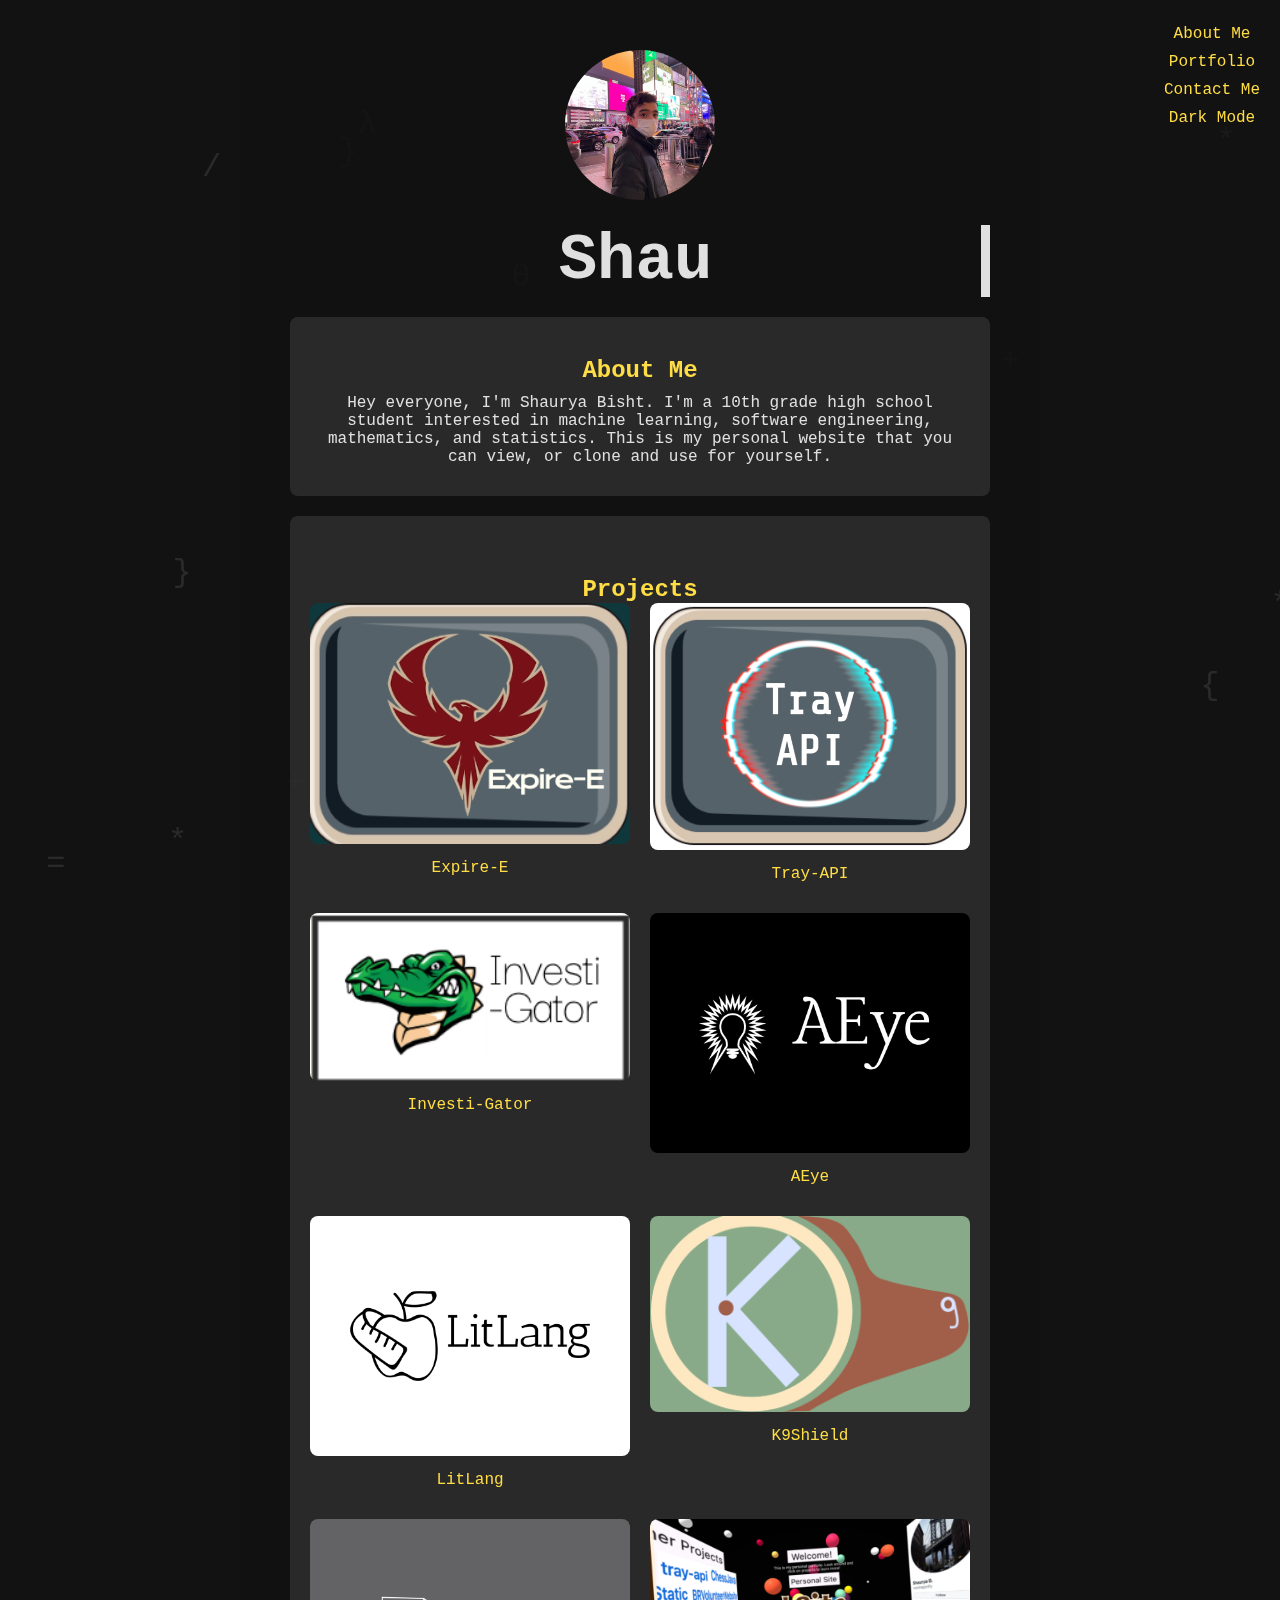
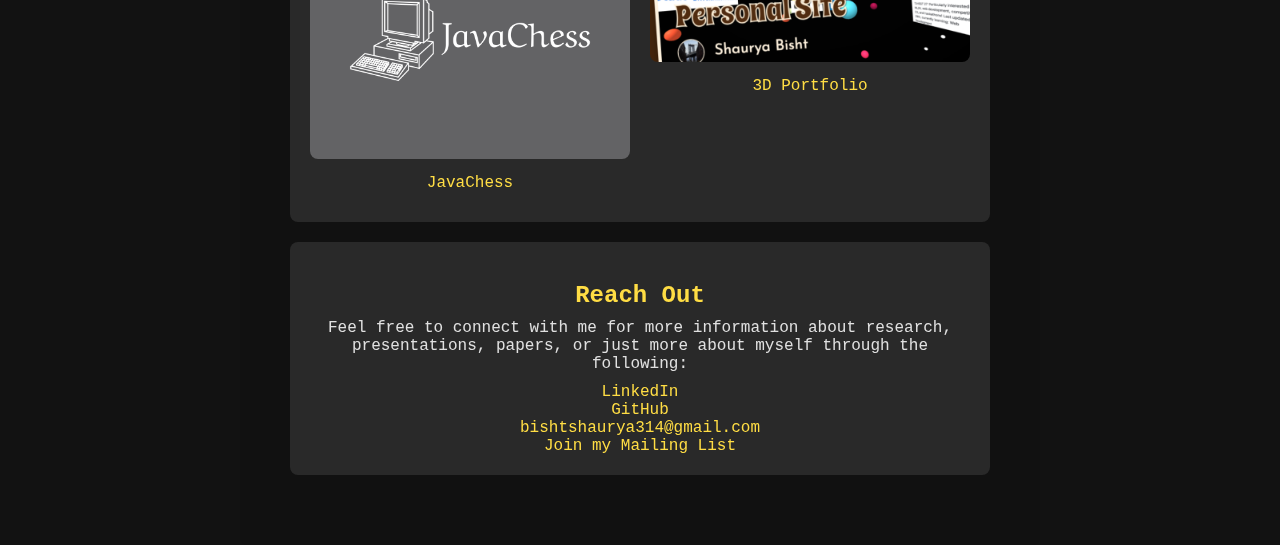
<file: index.html>
<!DOCTYPE html>
<html lang="en">

<head>
  <meta charset="UTF-8">
  <meta name="viewport" content="width=device-width, initial-scale=1.0">
  <title>Shaurya's World</title>
  <link rel="stylesheet" href="styles.css">
</head>

<body>
  <div class="background"></div>
  <div class="container">
    <nav class="nav-menu">
      <a href="#about">About Me</a>
      <a href="#projects">Portfolio</a>
      <a href="#contact">Contact Me</a>
      <a id="theme-toggle" href="#">Dark Mode</a>
    </nav>
    <img id="profile-photo" src="assets/IMG_3298.jpeg" alt="photo">
    <h1 id="name"></h1>
    <div class="content">
      <section class="about" id="about">
        <h2>About Me</h2>
        <p>Hey everyone, I'm Shaurya Bisht. I'm a 10th grade high school student interested in machine learning,
          software engineering, mathematics, and statistics. This is my personal website that you can view, or clone and
          use for yourself.</p>
      </section>
      <section class="projects" id="projects">
        <h2>Projects</h2>
        <div class="project-grid">
          <a href="Expire-E.html" class="project-item">
            <img src="assets/Expire-E.png" alt="Expire-E">
            <p>Expire-E</p>
          </a>
          <a href="Tray-API.html" class="project-item">
            <img src="assets/Tray API.png" alt="Tray API">
            <p>Tray-API</p>
          </a>
          <a href="investi-gator.html" class="project-item">
            <img src="assets/Investi-Gator.png" alt="Investi-Gator">
            <p>Investi-Gator</p>
          </a>
          <a href="AEye.html" class="project-item">
            <img src="assets/aeye.png" alt="AEye">
            <p>AEye</p>
          </a>
          <a href="litlang.html" class="project-item">
            <img src="assets/litlang.png" alt="litlang">
            <p>LitLang</p>
          </a>
          <a href="k9shield.html" class="project-item">
            <img src="assets/K9Shield.png" alt="K9Shield">
            <p>K9Shield</p>
          </a>
          <a href="javachess.html" class="project-item">
            <img src="assets/javachess.png" alt="JavaChess">
            <p>JavaChess</p>
          </a>
          <a href="3dportfolio.html" class="project-item">
            <img src="assets/3dportfolio.png" alt="3dportfolio">
            <p>3D Portfolio</p>
          </a>
        </div>
      </section>
      <section class="reach-out" id="contact">
        <h2>Reach Out</h2>
        <p>Feel free to connect with me for more information about research, presentations, papers, or just more about
          myself through the following:</p>
        <a href="https://www.linkedin.com/in/shaurya-bisht-6857732b1/" target="_blank">LinkedIn</a><br>
        <a href="https://github.com/ssbdragonfly" target="_blank">GitHub</a><br>
        <a href="mailto:bishtshaurya314@gmail.com">bishtshaurya314@gmail.com</a><br>
        <a href="https://docs.google.com/forms/d/191ZLjhr9SAcS_kqaA4KlkCmFQs_nHIWz79kTYVAtrAA/viewform?"
          target="_blank">Join my Mailing List</a>
      </section>
    </div>
  </div>
  <script src="script.js"></script>
</body>

</html>
</file>
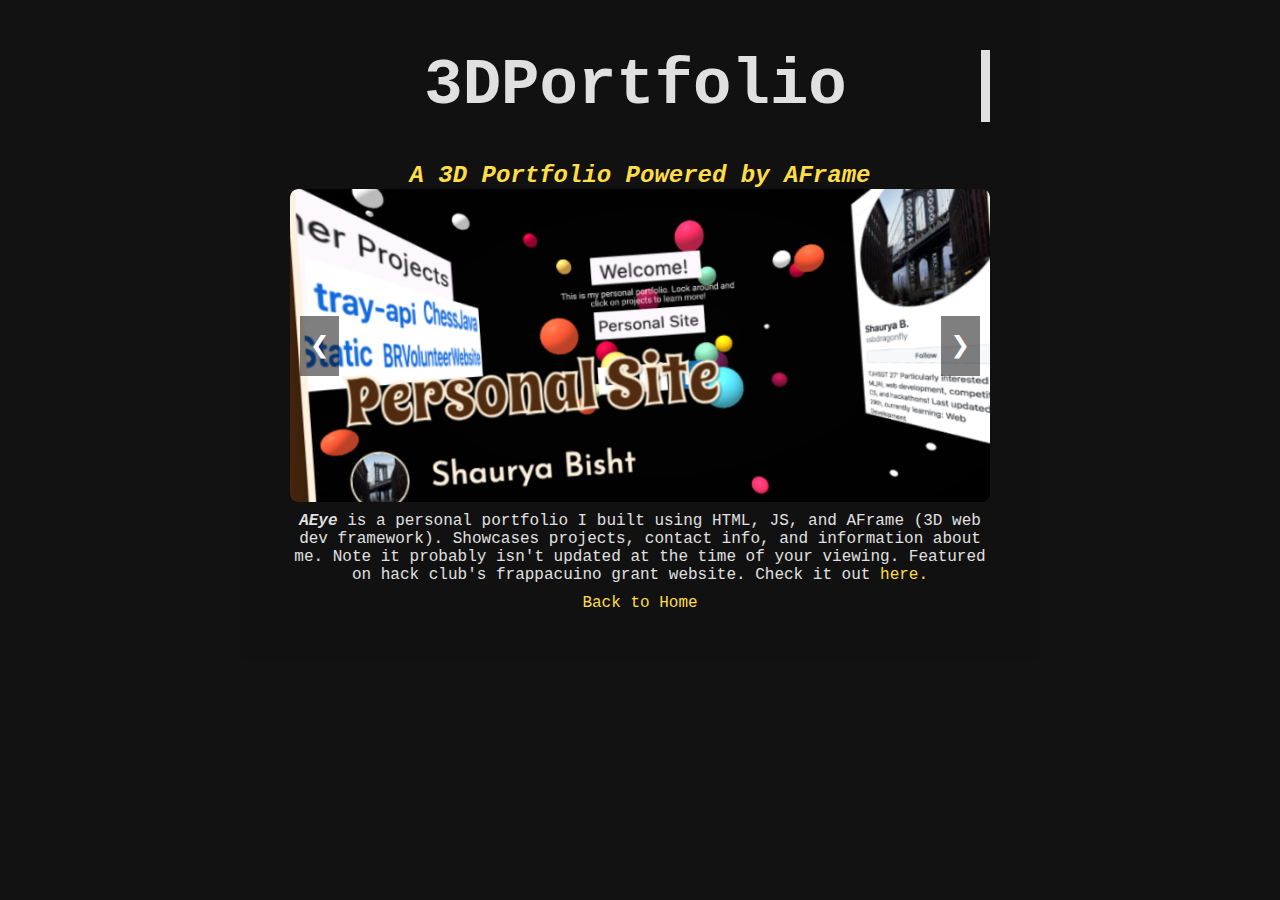
<file: 3dportfolio.html>
<!DOCTYPE html>
<html lang="en">

<head>
  <meta charset="UTF-8">
  <meta name="viewport" content="width=device-width, initial-scale=1.0">
  <title>3DPortfolio</title>
  <link rel="stylesheet" href="styles.css">
</head>

<body>
  <div class="container">
    <h1>3DPortfolio</h1>
    <h2><i><b>A 3D Portfolio Powered by AFrame</b></i></h2>
    <div class="gallery">
      <button class="nav-btn prev-btn">&#10094;</button>
      <div class="gallery-wrapper">
        <div class="gallery-slide">
          <img src="assets/3dportfolio.png" alt="Portfolio Image 1">
        </div>
      </div>
      <button class="nav-btn next-btn">&#10095;</button>
    </div>
    <p><b><i>AEye</i></b> is a personal portfolio I built using HTML, JS, and AFrame (3D web dev framework). Showcases
      projects, contact info, and information about me. Note it probably isn't updated at the time of your viewing.
      Featured on hack club's frappacuino grant website. Check it out <a
        href="https://3-d-personal-portfolio-fgaynsngg-ssbdragonflys-projects.vercel.app/" target="_blank">here.</a><br>
    </p>
    <a class="back-to-home" href="index.html">Back to Home</a>
  </div>
  <script src="gallery.js"></script>
</body>
</file>
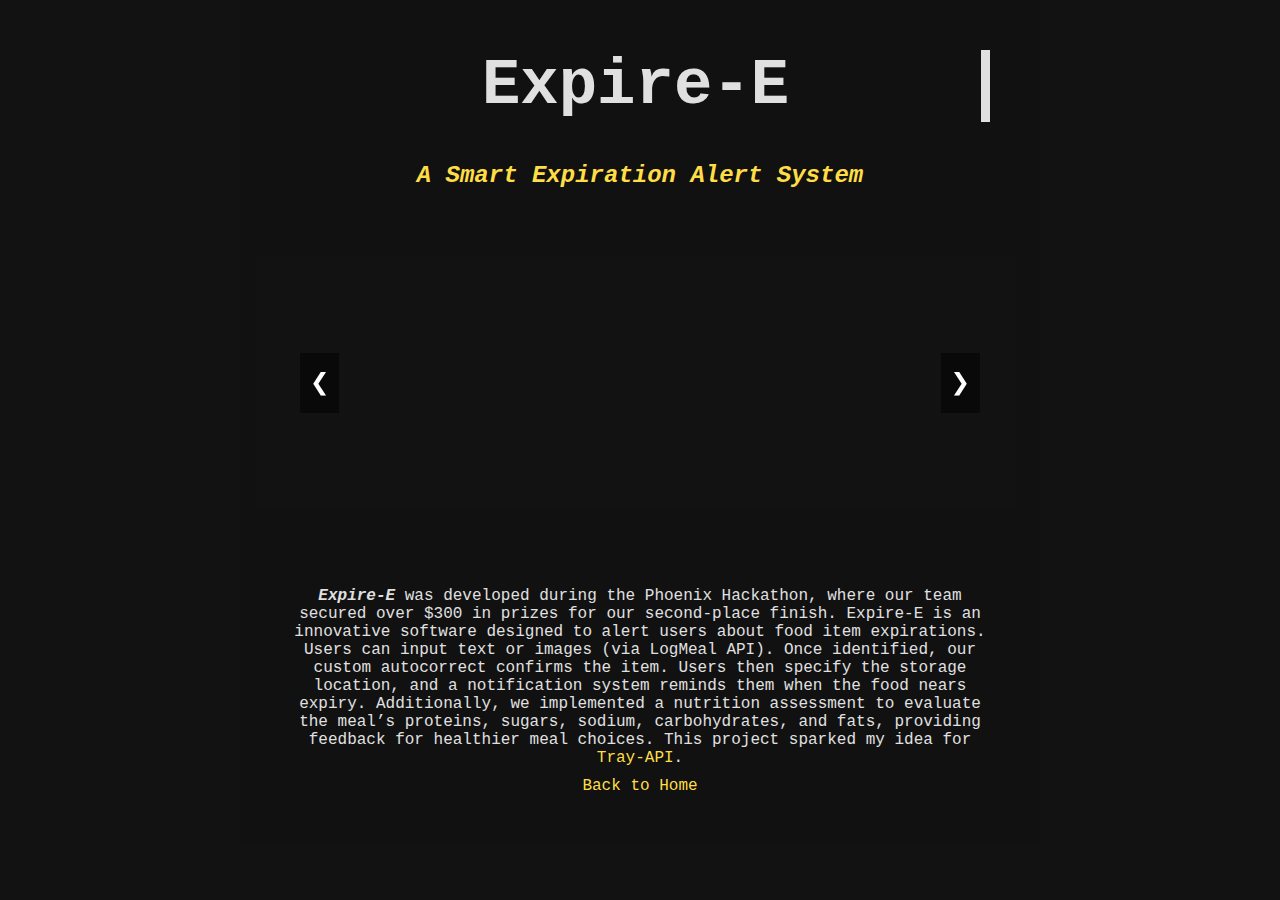
<file: Expire-E.html>
<!DOCTYPE html>
<html lang="en">

<head>
  <meta charset="UTF-8">
  <meta name="viewport" content="width=device-width, initial-scale=1.0">
  <title>Expire-E</title>
  <link rel="stylesheet" href="styles.css">
</head>

<body>
  <div class="container">
    <h1>Expire-E</h1>
    <h2><i><b>A Smart Expiration Alert System</b></i></h2> 
    <div class="gallery">
      <button class="nav-btn prev-btn">&#10094;</button>
      <div class="gallery-wrapper">
        <div class="gallery-slide">
          <iframe src="https://www.youtube.com/embed/vFZMirE9xl8" frameborder="0" allowfullscreen></iframe>
        </div>
        <div class="gallery-slide">
          <img src="assets/expire-e1.png" alt="Expire-E Image 1">
        </div>
        <div class="gallery-slide">
          <img src="assets/expire-e2.jpg" alt="Expire-E Image 2">
        </div>
      </div>
      <button class="nav-btn next-btn">&#10095;</button>
    </div>
    <p><b><i>Expire-E</i></b> was developed during the Phoenix Hackathon, where our team secured over </b>$300</b> in
      prizes for our second-place finish. Expire-E is an innovative software designed to alert users about food item
      expirations. Users can input text or images (via LogMeal API). Once identified, our custom autocorrect confirms
      the item. Users then specify the storage location, and a notification system reminds them when the food nears
      expiry. Additionally, we implemented a nutrition assessment to evaluate the meal’s proteins, sugars, sodium,
      carbohydrates, and fats, providing feedback for healthier meal choices. This project sparked my idea for
      <a class="Tray-API" href="Tray-API.html">Tray-API</a>.
    </p>
    <a class="back-to-home" href="index.html">Back to Home</a>
  </div>
  <script src="gallery.js"></script>
</body>

</html>
</file>
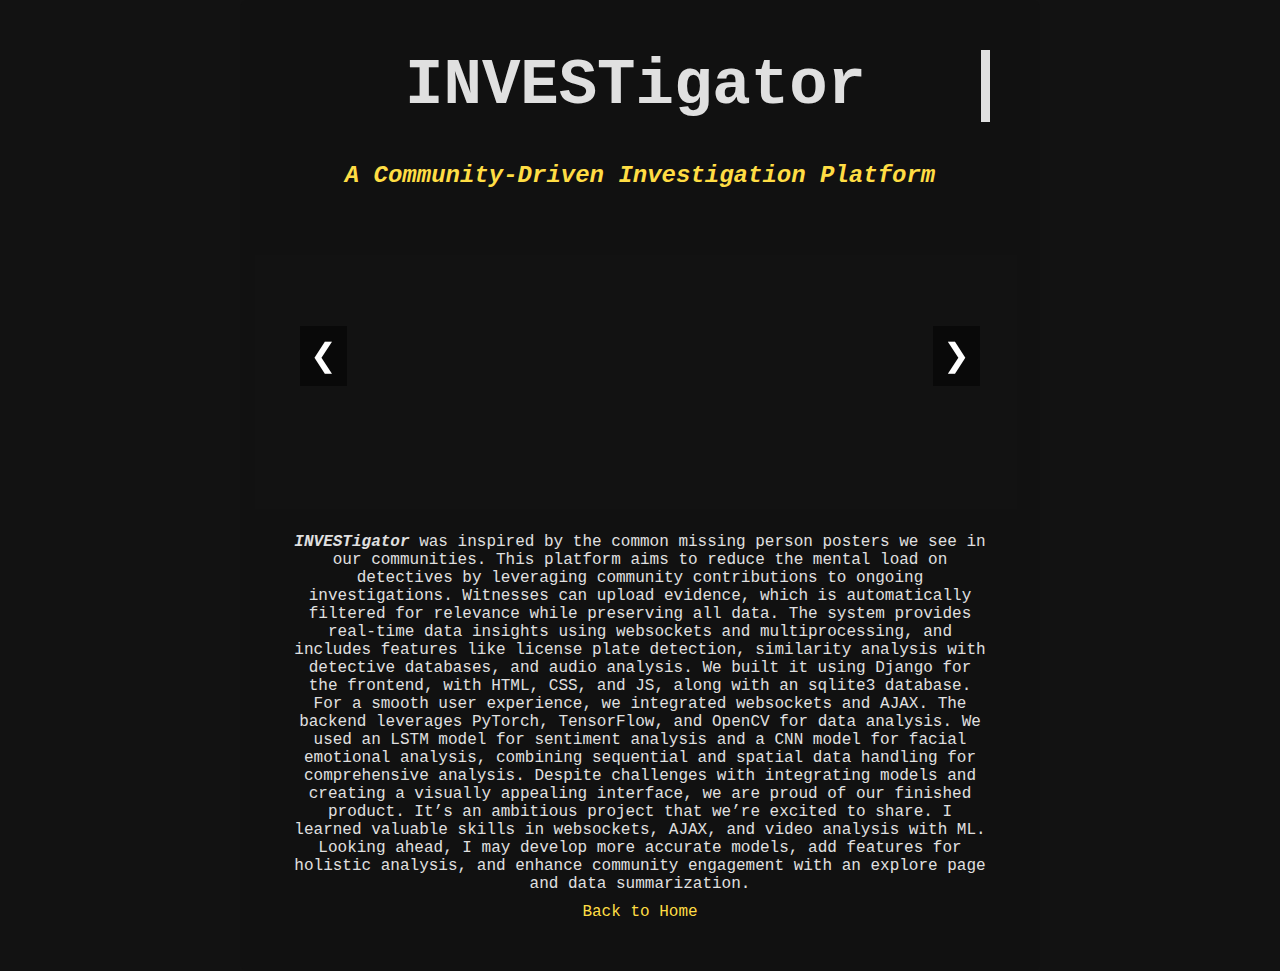
<file: investi-gator.html>
<!DOCTYPE html>
<html lang="en">

<head>
  <meta charset="UTF-8">
  <meta name="viewport" content="width=device-width, initial-scale=1.0">
  <title>INVESTigator</title>
  <link rel="stylesheet" href="styles.css">
</head>

<body>
  <div class="container">
    <h1>INVESTigator</h1>
    <h2><i><b>A Community-Driven Investigation Platform</b></i></h2>
    <div class="gallery">
      <button class="nav-btn prev-btn">&#10094;</button>
      <div class="gallery-wrapper">
        <div class="gallery-slide">
          <iframe src="https://www.youtube.com/embed/0MBFJZqZQc0" frameborder="0" allowfullscreen></iframe>
        </div>
        <div class="gallery-slide">
          <img src="assets/Investi-gator1.jpg" alt="Investi-gator Image 1">
        </div>
        <div class="gallery-slide">
          <img src="assets/Investi-gator2.jpg" alt="Investi-gator Image 2">
        </div>
        <div class="gallery-slide">
          <img src="assets/Investi-gator3.jpg" alt="Investi-gator Image 3">
        </div>
        <div class="gallery-slide">
          <img src="assets/Investi-gator4.jpg" alt="Investi-gator Image 4">
        </div>
        <div class="gallery-slide">
          <img src="assets/Investi-gator5.jpg" alt="Investi-gator Image 5">
        </div>
        <div class="gallery-slide">
          <img src="assets/Investi-gator6.jpg" alt="Investi-gator Image 6">
        </div>
      </div>
      <button class="nav-btn next-btn">&#10095;</button>
    </div>
    <p><b><i>INVESTigator</i></b> was inspired by the common missing person posters we see in our communities. This
      platform aims to reduce the mental load on detectives by leveraging community contributions to ongoing
      investigations. Witnesses can upload evidence, which is automatically filtered for relevance while preserving all
      data. The system provides real-time data insights using websockets and multiprocessing, and includes features like
      license plate detection, similarity analysis with detective databases, and audio analysis. We built it using
      Django for the frontend, with HTML, CSS, and JS, along with an sqlite3 database. For a smooth user experience, we
      integrated websockets and AJAX. The backend leverages PyTorch, TensorFlow, and OpenCV for data analysis. We used
      an LSTM model for sentiment analysis and a CNN model for facial emotional analysis, combining sequential and
      spatial data handling for comprehensive analysis. Despite challenges with integrating models and creating a
      visually appealing interface, we are proud of our finished product. It’s an ambitious project that we’re excited
      to share. I learned valuable skills in websockets, AJAX, and video analysis with ML. Looking ahead, I may develop
      more accurate models, add features for holistic analysis, and enhance community engagement with an explore page
      and data summarization.
    </p>
    <a class="back-to-home" href="index.html">Back to Home</a>
  </div>
  <script src="gallery.js"></script>
</body>

</html>
</file>
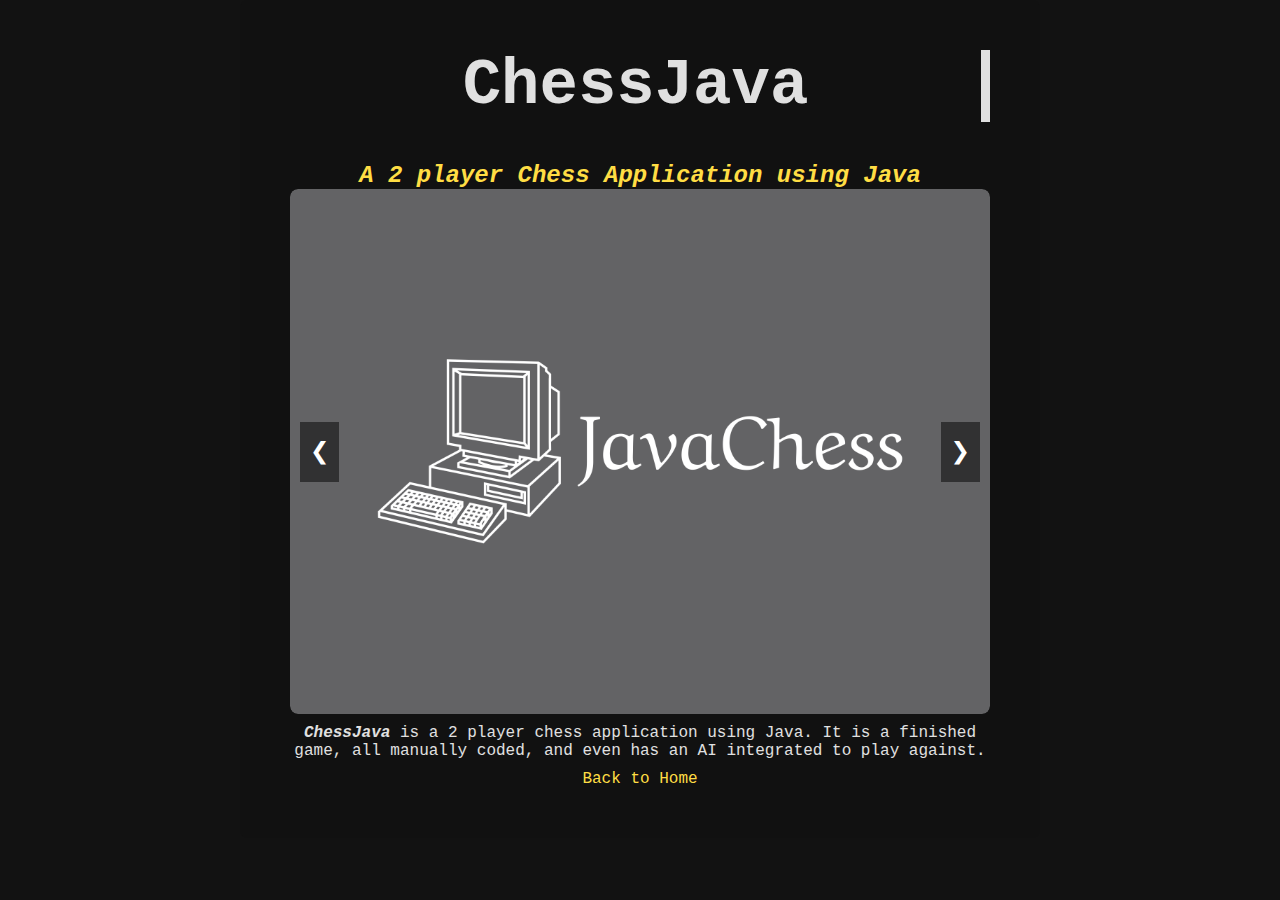
<file: javachess.html>
<!DOCTYPE html>
<html lang="en">

<head>
  <meta charset="UTF-8">
  <meta name="viewport" content="width=device-width, initial-scale=1.0">
  <title>ChessJava</title>
  <link rel="stylesheet" href="styles.css">
</head>

<body>
  <div class="container">
    <h1>ChessJava</h1>
    <h2><i><b>A 2 player Chess Application using Java</b></i></h2>
    <div class="gallery">
      <button class="nav-btn prev-btn">&#10094;</button>
      <div class="gallery-wrapper">
        <div class="gallery-slide">
          <img src="assets/javachess.png" alt="ChessJava Image 1">
        </div>
      </div>
      <button class="nav-btn next-btn">&#10095;</button>
    </div>
    <p><b><i>ChessJava</i></b> is a 2 player chess application using Java. It is a finished game, all manually coded,
      and even has an AI integrated to play against.
    </p>
    <a class="back-to-home" href="index.html">Back to Home</a>
  </div>
  <script src="gallery.js"></script>
</body>

</html>
</file>
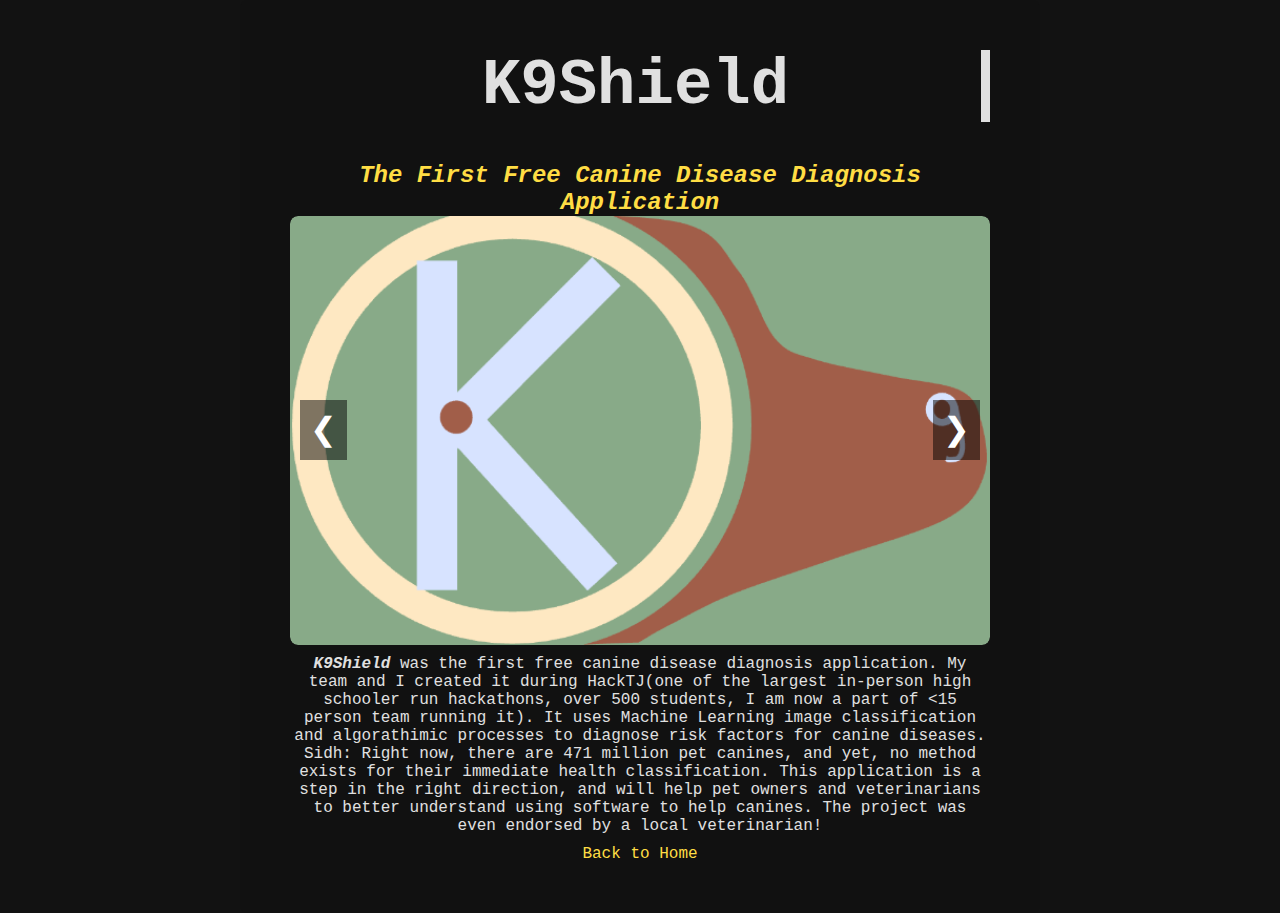
<file: k9shield.html>
<!DOCTYPE html>
<html lang="en">

<head>
  <meta charset="UTF-8">
  <meta name="viewport" content="width=device-width, initial-scale=1.0">
  <title>K9Shield</title>
  <link rel="stylesheet" href="styles.css">
</head>

<body>
  <div class="container">
    <h1>K9Shield</h1>
    <h2><i><b>The First Free Canine Disease Diagnosis Application</b></i></h2>
    <div class="gallery">
      <button class="nav-btn prev-btn">&#10094;</button>
      <div class="gallery-wrapper">
        <div class="gallery-slide">
          <img src="assets/K9Shield.png" alt="K9Shield Image 1">
        </div>
      </div>
      <button class="nav-btn next-btn">&#10095;</button>
    </div>
    <p><b><i>K9Shield</i></b> was the first free canine disease diagnosis application. My team and I created it during
      HackTJ(one of the largest in-person high schooler run hackathons, over 500 students, I am now a part of <15 person
        team running it). It uses Machine Learning image classification and algorathimic processes to diagnose risk
        factors for canine diseases. Sidh: Right now, there are 471 million pet canines, and yet, no method exists for
        their immediate health classification. This application is a step in the right direction, and will help pet
        owners and veterinarians to better understand using software to help canines. The project was even endorsed by a
        local veterinarian! </p>
        <a class="back-to-home" href="index.html">Back to Home</a>
  </div>
  <script src="gallery.js"></script>
</body>

</html>
</file>
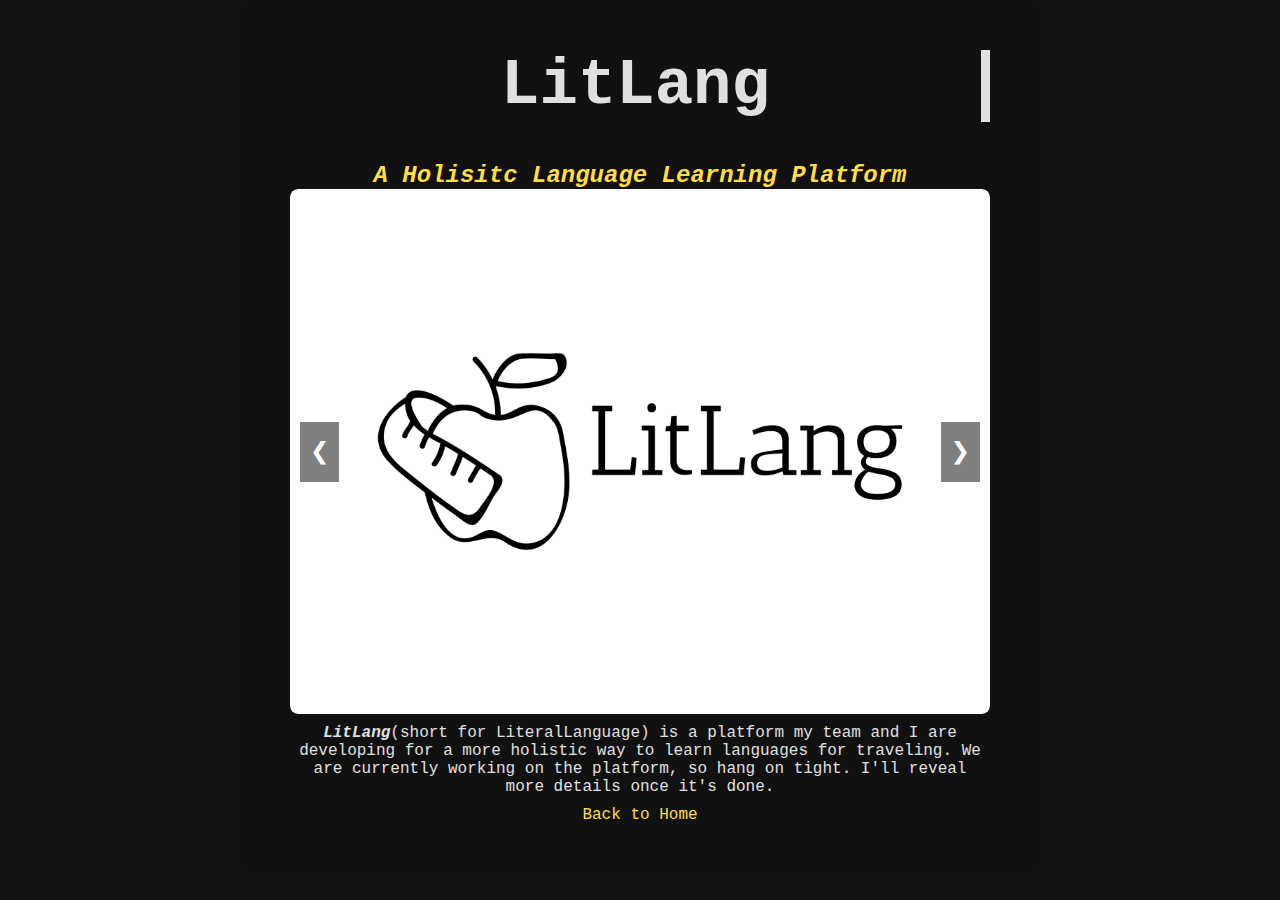
<file: litlang.html>
<!DOCTYPE html>
<html lang="en">

<head>
  <meta charset="UTF-8">
  <meta name="viewport" content="width=device-width, initial-scale=1.0">
  <title>LitLang</title>
  <link rel="stylesheet" href="styles.css">
</head>

<body>
  <div class="container">
    <h1>LitLang</h1>
    <h2><i><b>A Holisitc Language Learning Platform</b></i></h2>
    <div class="gallery">
      <button class="nav-btn prev-btn">&#10094;</button>
      <div class="gallery-wrapper">
        <div class="gallery-slide">
          <img src="assets/litlang.png" alt="LitLang Image 1">
        </div>
      </div>
      <button class="nav-btn next-btn">&#10095;</button>
    </div>
    <p><b><i>LitLang</i></b>(short for LiteralLanguage) is a platform my team and I are developing for a more holistic
      way to learn languages for traveling. We are currently working on the platform, so hang on tight. I'll reveal more
      details once it's done.
    </p>
    <a class="back-to-home" href="index.html">Back to Home</a>
  </div>
  <script src="gallery.js"></script>
</body>

</html>
</file>
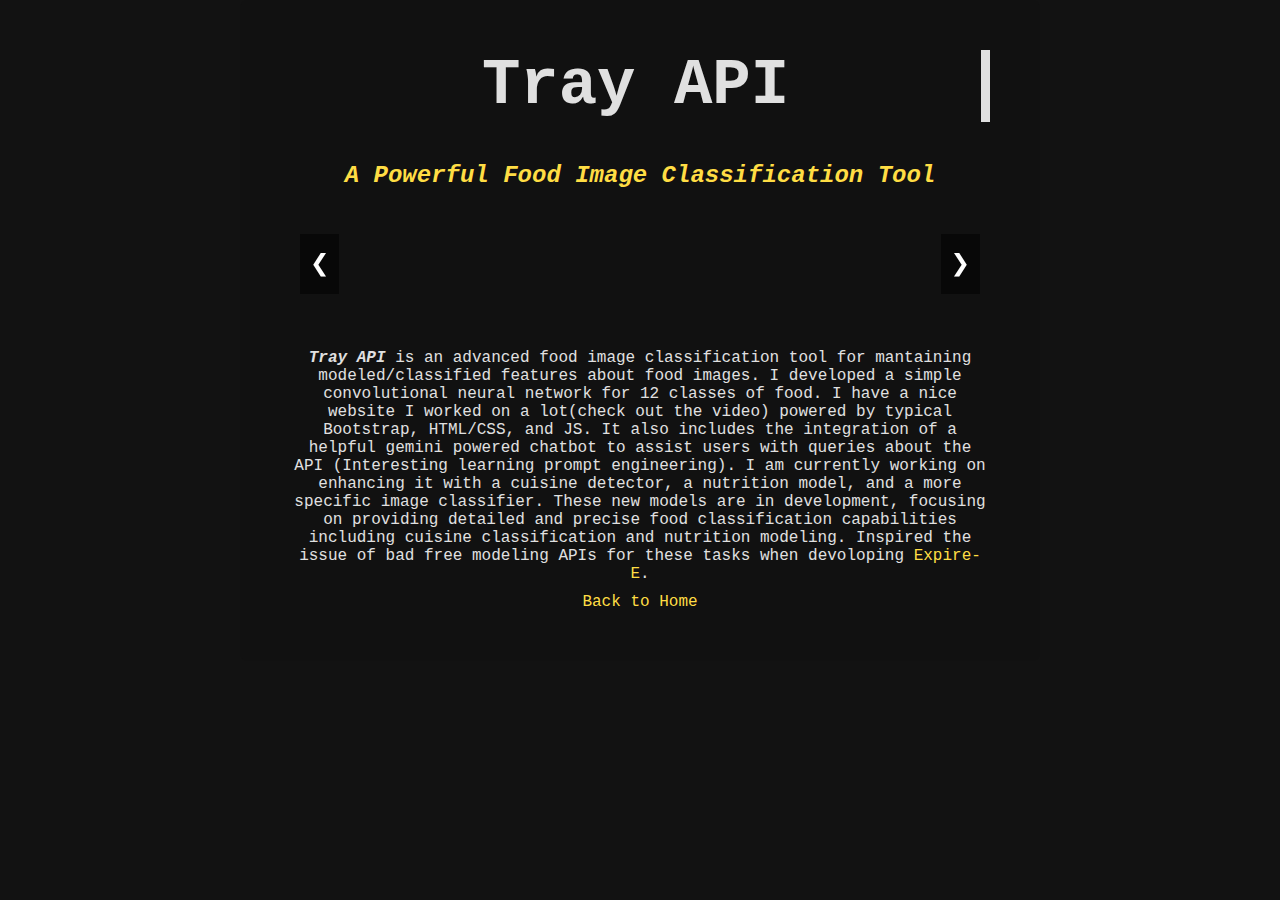
<file: Tray-API.html>
<!DOCTYPE html>
<html lang="en">

<head>
  <meta charset="UTF-8">
  <meta name="viewport" content="width=device-width, initial-scale=1.0">
  <title>Tray API</title>
  <link rel="stylesheet" href="styles.css">
</head>

<body>
  <div class="container">
    <h1>Tray API</h1>
    <h2><i><b>A Powerful Food Image Classification Tool</b></i></h2>
    <div class="gallery">
      <button class="nav-btn prev-btn">&#10094;</button>
      <div class="gallery-wrapper">
        <div class="gallery-slide">
          <iframe src="https://www.youtube.com/embed/sZo4vqjyBZo" frameborder="0" allowfullscreen></iframe>
        </div>
      </div>
      <button class="nav-btn next-btn">&#10095;</button>
    </div>
    <p><b><i>Tray API</i></b> is an advanced food image classification tool for mantaining modeled/classified features
      about food images. I developed a simple convolutional neural network for 12 classes of food. I have a nice website
      I worked on a lot(check out the video) powered by typical Bootstrap, HTML/CSS, and JS. It also includes the
      integration of a helpful gemini powered chatbot to assist users with queries about the API (Interesting learning
      prompt engineering). I am currently working on enhancing it with a cuisine detector, a nutrition model, and a more
      specific image classifier. These new models are in development, focusing on providing detailed and precise food
      classification capabilities including cuisine classification and nutrition modeling. Inspired the issue of bad
      free modeling APIs for these tasks when devoloping <a class="Expire-E" href="Expire-E.html">Expire-E</a>.

    </p>
    <a class="back-to-home" href="index.html">Back to Home</a>
  </div>
  <script src="gallery.js"></script>
</body>

</html>
</file>
<file: styles.css>
* {
  margin: 0;
  padding: 0;
  box-sizing: border-box;
  font-family: 'Courier New', Courier, monospace;
}

body {
  background-color: var(--background-color);
  color: var(--text-color);
  overflow-x: hidden;
  overflow-y: auto;
  position: relative;
  font-family: Arial, sans-serif;
  transition: background-color 0.5s ease, color 0.5s ease;
}

.background {
  position: fixed;
  top: 0;
  left: 0;
  width: 100%;
  height: 100%;
  z-index: -1;
  overflow: hidden;
  pointer-events: none;
}

.background .symbol {
  position: absolute;
  font-size: 2rem;
  color: rgba(255, 255, 255, 0.1);

  animation: float 10s infinite linear;
}

@keyframes float {
  0% {
    transform: translateY(100vh);
  }

  100% {
    transform: translateY(-100vh);
  }
}

.container {
  max-width: 800px;
  margin: auto;
  text-align: center;
  padding: 50px;
  z-index: 1;
  position: relative;
  background-color: var(--container-background-color);
  border-radius: 8px;
  transition: background-color 0.5s ease;
}

#profile-photo {
  border-radius: 50%;
  width: 150px;
  height: 150px;
  object-fit: cover;
  margin-bottom: 20px;
}

h1 {
  font-size: 4rem;
  white-space: nowrap;
  border-right: .15em solid var(--text-color);
  overflow: hidden;
  animation: typing 3s steps(30, end), blink-caret .75s step-end infinite;
}

@keyframes typing {
  from {
    width: 0;
  }

  to {
    width: 100%;
  }
}

@keyframes blink-caret {

  from,
  to {
    border-color: transparent;
  }

  50% {
    border-color: var(--text-color);
  }
}

h2 {
  margin-top: 40px;
  color: var(--header-color);
}

p {
  margin: 10px 0;
}

a {
  color: var(--link-color);
  text-decoration: none;
}

a:hover {
  text-decoration: underline;
}

.about,
.projects,
.reach-out {
  background: var(--block-background-color);
  border-radius: 8px;
  padding: 20px;
  margin: 20px 0;
  transition: background 0.3s;
}

.about:hover,
.projects:hover,
.reach-out:hover {
  background: var(--block-hover-background-color);
}

.projects .project-grid {
  display: grid;
  grid-template-columns: repeat(auto-fit, minmax(300px, 1fr));
  gap: 20px;
}

.project-item {
  display: block;
  color: var(--link-color);
  text-decoration: none;
}

.project-item img {
  width: 100%;
  height: auto;
  border-radius: 8px;
}

.project-item p {
  margin-top: 10px;
}

.nav-menu {
  position: fixed;
  top: 10px;
  right: 10px;
  background: rgba(18, 18, 18, 0.7);
  padding: 10px;
  border-radius: 8px;
  z-index: 10;
  display: flex;
  flex-direction: column;
}

.nav-menu a {
  display: block;
  color: var(--link-color);
  text-decoration: none;
  margin: 5px 0;
}

.nav-menu a:hover {
  text-decoration: underline;
}

#theme-toggle {
  background: none;
  border: none;
  color: var(--link-color);
  cursor: pointer;
}

html {
  scroll-behavior: smooth;
}

.about h2,
.projects h2,
.reach-out h2 {
  margin-top: 20px;
}

.projects {
  padding-top: 40px;
}

.gallery {
  position: relative;
  max-width: 100%;
  margin: auto;
  overflow: hidden;
  border-radius: 8px;
}

.gallery-wrapper {
  display: flex;
  transition: transform 0.5s ease-in-out;
}

.gallery-slide {
  min-width: 100%;
  box-sizing: border-box;
}

.gallery-slide img,
.gallery-slide iframe {
  width: 100%;
  height: auto;
  display: block;
}

.nav-btn {
  position: absolute;
  top: 50%;
  transform: translateY(-50%);
  background-color: rgba(0, 0, 0, 0.5);
  color: #fff;
  border: none;
  padding: 10px;
  cursor: pointer;
  font-size: 2rem;
  z-index: 10;
}

.prev-btn {
  left: 10px;
}

.next-btn {
  right: 10px;
}

:root {
  --background-color: #121212;
  --text-color: #E0E0E0;
  --link-color: #FFDD44;
  --container-background-color: rgba(18, 18, 18, 0.9);
  --header-color: #FFDD44;
  --block-background-color: rgba(255, 255, 255, 0.1);
  --block-hover-background-color: rgba(255, 255, 255, 0.2);
}

.light-mode {
  --background-color: #ffffff;
  --text-color: #000000;
  --link-color: #b069db;
  --container-background-color: #ffffff;
  --header-color: #00008B;
  --block-background-color: #E6F7FF;
  --block-hover-background-color: #CCE5FF;
}

body.light-mode {
  background-color: var(--background-color);
  color: var(--text-color);
}

a.light-mode {
  color: var(--link-color);
}

.container.light-mode {
  background-color: var(--container-background-color);
}

h1.light-mode {
  border-right-color: var(--text-color);
}

h2.light-mode {
  color: var(--header-color);
}

.about.light-mode,
.projects.light-mode,
.reach-out.light-mode {
  background-color: var(--block-background-color);
}

.about.light-mode:hover,
.projects.light-mode:hover,
.reach-out.light-mode:hover {
  background-color: var(--block-hover-background-color);
}

.nav-menu.light-mode {
  background: rgba(255, 255, 255, 0.7);
}

.nav-menu a.light-mode {
  color: var(--link-color);
}

#theme-toggle.light-mode {
  color: var(--link-color);
}

.symbol {
  position: absolute;
  font-size: 2rem;
  color: rgba(255, 255, 255, 0.5);

  pointer-events: none;
  animation: float 10s infinite;
}

body.light-mode .symbol {
  color: rgba(0, 0, 0, 0.5);

}

body {
  cursor: url('assets/cursor-32.png'), auto;
}

a:hover,
.project-item:hover {
  cursor: url('assets/hand-cursor-32.png'), auto;
}

body.light-mode {
  cursor: url('assets/lightnormcursor.png'), auto;
}

body.light-mode a:hover,
body.light-mode .project-item:hover {
  cursor: url('assets/lightcursor.png'), auto;
}

.gallery {
  position: relative;
  max-width: 100%;
  margin: auto;
  overflow: hidden;

  border-radius: 8px;
}

.gallery-wrapper {
  display: flex;
  transition: transform 0.5s ease-in-out;
}

.gallery-slide {
  min-width: 100%;
  box-sizing: border-box;
}

.gallery-slide iframe {
  width: 100%;
  height: 100%;
  border: none;
  display: block;

}

.gallery-slide img {
  width: 100%;
  height: auto;
  border-radius: 8px;
}

.nav-btn {
  position: absolute;
  top: 50%;
  transform: translateY(-50%);
  background-color: rgba(0, 0, 0, 0.5);
  color: #fff;
  border: none;
  padding: 10px;
  cursor: pointer;
  font-size: 2rem;
  z-index: 10;
}

.prev-btn {
  left: 10px;
}

.next-btn {
  right: 10px;
}
</file>
